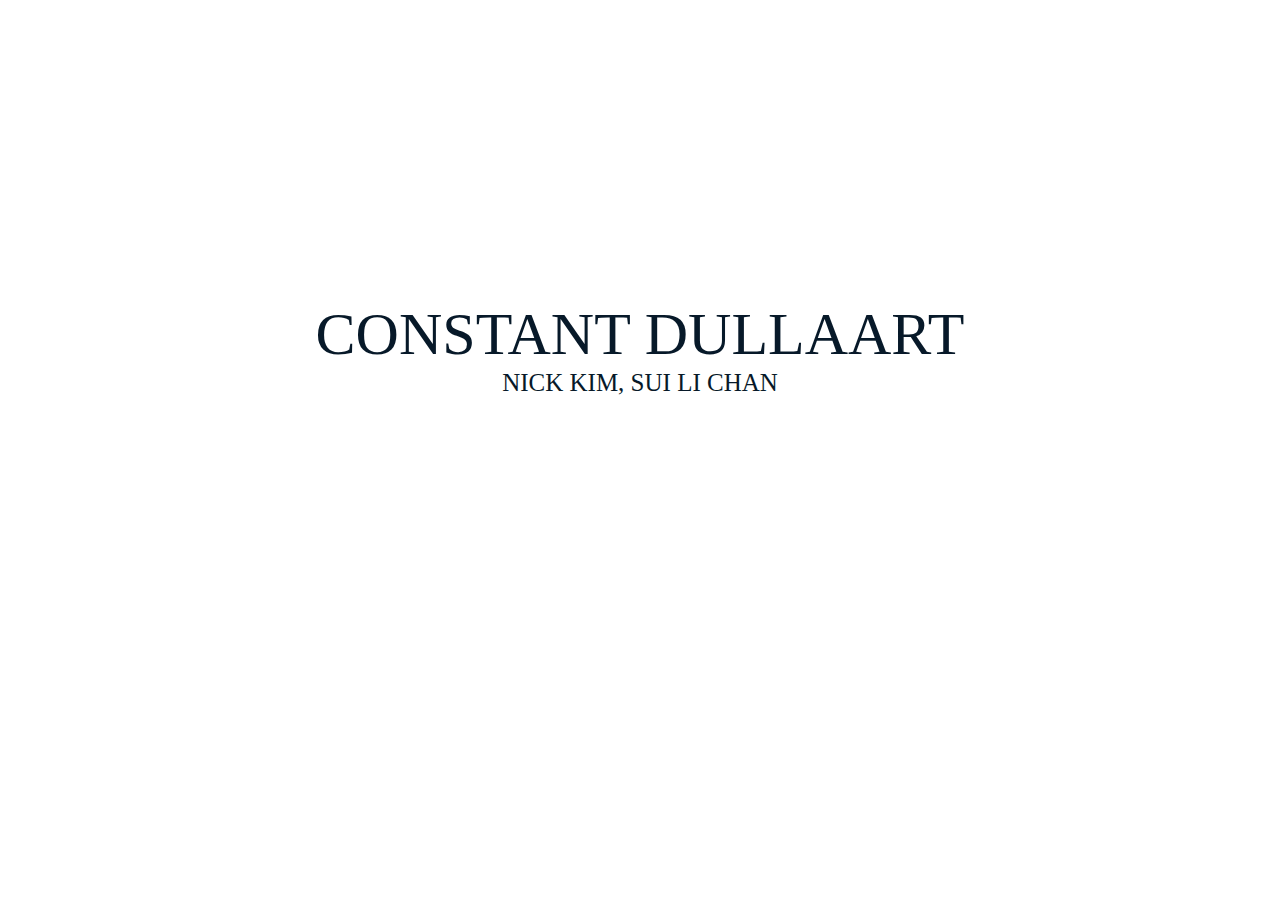
<file: title.html>
<!DOCTYPE html>

<html>
    <head>
        <link rel="stylesheet" type="text/css" href="/styles.css">
        <title>Cover/Title</title>
    </head>

    <body>
        <main>
            <span align="center" style="font-size: 60px; margin: 300px 0; display: block; color:#071929">CONSTANT DULLAART<br> <span>
            <span align="center" style="font-size: 25px; display: block; color: #071929"> NICK KIM, SUI LI CHAN </span>
        </main>
    </body>
</html>
</file>
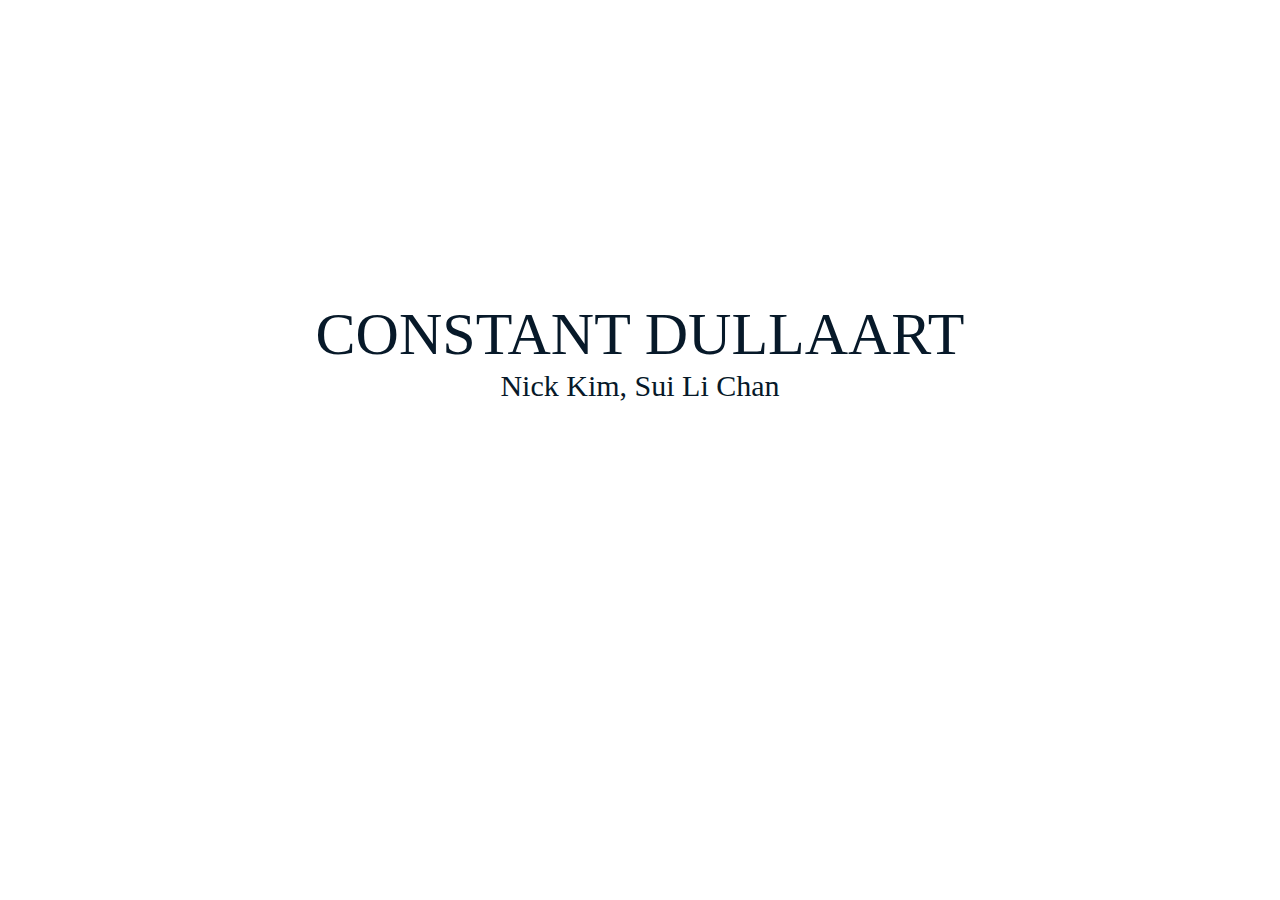
<file: title:cover.html>
<!DOCTYPE html>

<html>
    <head>
        <link rel="stylesheet" href="styles.css" type="text/css">
        <title>Cover/Title</title>
    </head>

    <body>
        <main>
            <span align="center" style="font-size: 60px; margin: 300px 0; display: block; color:#071929">CONSTANT DULLAART<br> <span>
            <span align="center" style="font-size: 30px; display: block; color: #071929"> Nick Kim, Sui Li Chan</span>
        </main>
    </body>
</html>
</file>
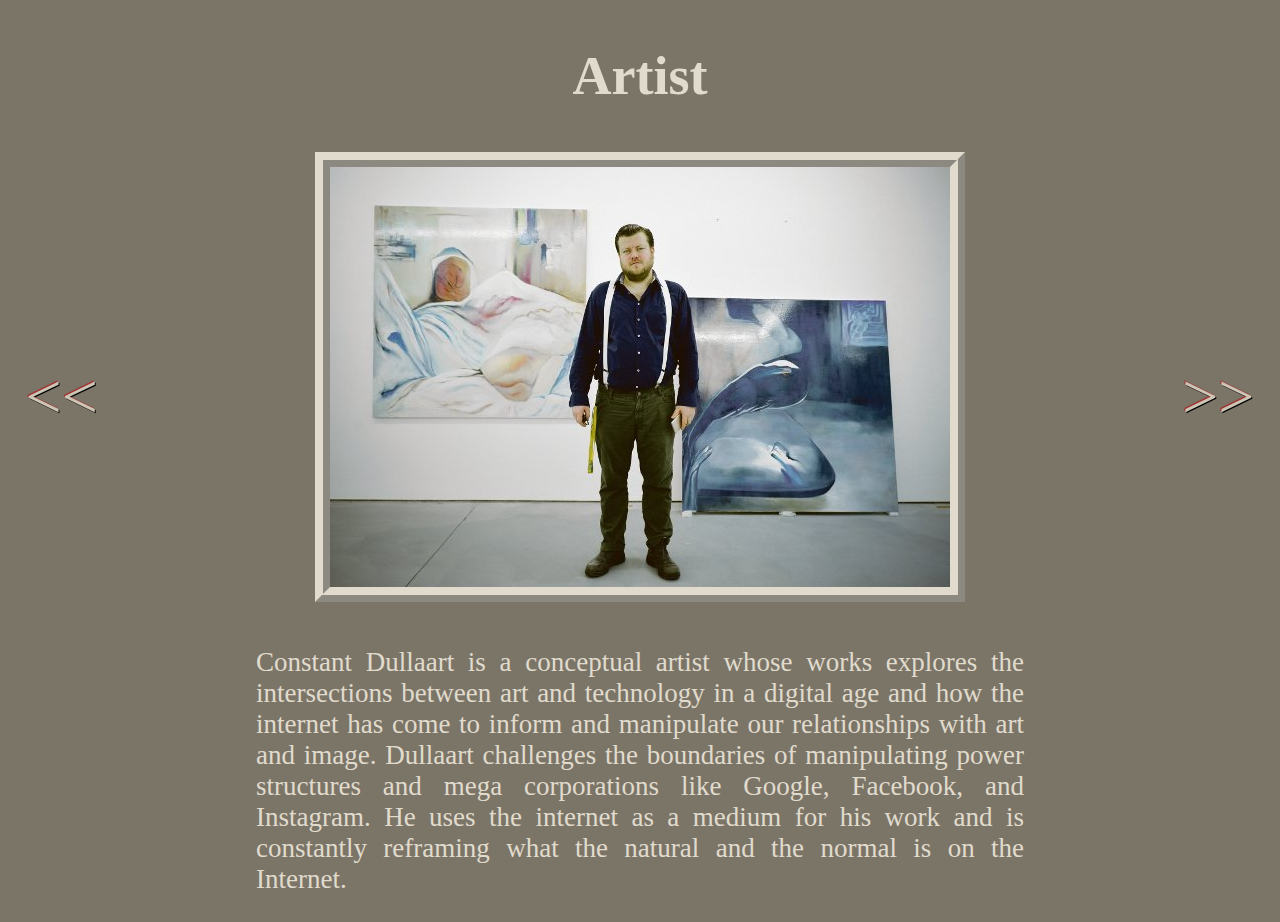
<file: slides/artist.html>
<!DOCTYPE html>
<html>
    <head>
        <link rel="stylesheet" type="text/css" href="styles.css">
        <title>Artist</title>
    </head>

    <body>

        <h1>Artist</h1>
        <img class="galleryimage" src = assets/Constant@KarolinaSpolniewski-EXB_1.jpg>

        <div class="paragraph">
            <p>Constant Dullaart is a conceptual artist whose works explores the intersections between art and technology in a digital age 
            and how the internet has come to inform and manipulate our relationships with art and image. Dullaart challenges the boundaries 
            of manipulating power structures and mega corporations like Google, Facebook, and Instagram. He uses the internet as a medium for 
            his work and is constantly reframing what the natural and the normal is on the Internet.</p>
        </div>

        <div class="backbutton">
            <a href="slides/wireframe.html"><<</a>
        </div>
        <div class="nextbutton">
            <a href="slides/projects.html">>></a>
        </div>
    </body>
</html>
</file>
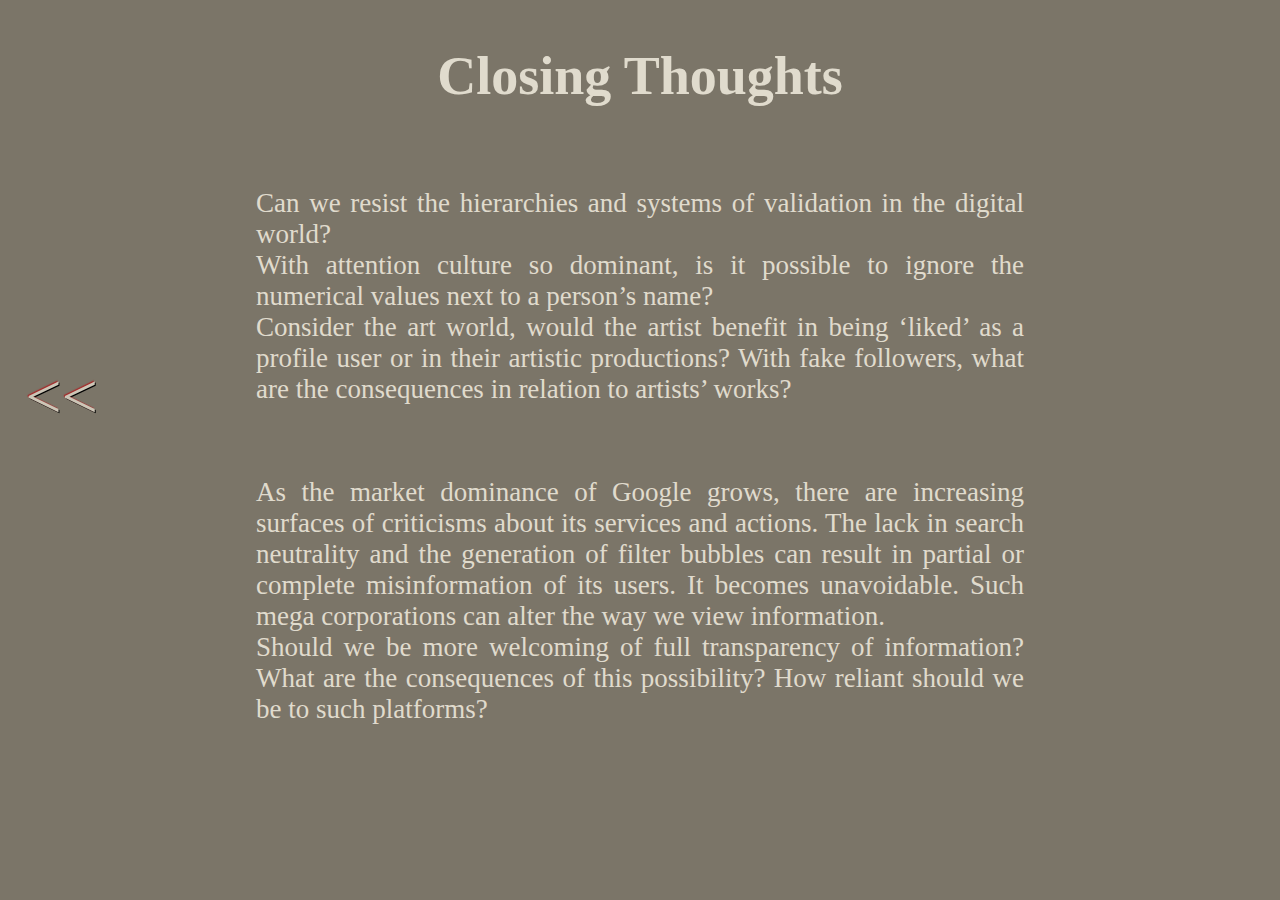
<file: slides/impressions.html>
<!DOCTYPE html>
<html>
    <head>
        <link rel="stylesheet" type="text/css" href="styles.css">
        <title>Questions</title>
    </head>

    <body>
        <h1>Closing Thoughts</h1>
        <div id="questions">
            <div>
                <div class="paragraph"><p>Can we resist the hierarchies and systems of validation in the digital world? <br>
                    With attention culture so dominant, is it possible to ignore the numerical values next to a person’s name? <br>
                    Consider the art world, would the artist benefit in being ‘liked’ as a profile user or in their artistic productions? With fake followers, what are the consequences in relation to artists’ works?
                    </p>
                </div>
            </div>
            <div>
                <div class="paragraph">
                    <p>
                        As the market dominance of Google grows, there are increasing surfaces of criticisms about its services and actions. 
                        The lack in search neutrality and the generation of filter bubbles can result in partial or complete misinformation of its users. It becomes unavoidable. 
                        Such mega corporations can alter the way we view information. <br>
                        Should we be more welcoming of full transparency of information? What are the consequences of this possibility? How reliant should we be to such platforms?</p>
                </div>
            </div>
        </div>

        <div class="backbutton">
            <a href="projects.html"><<</a>
        </div>
    </body>
</html>
</file>
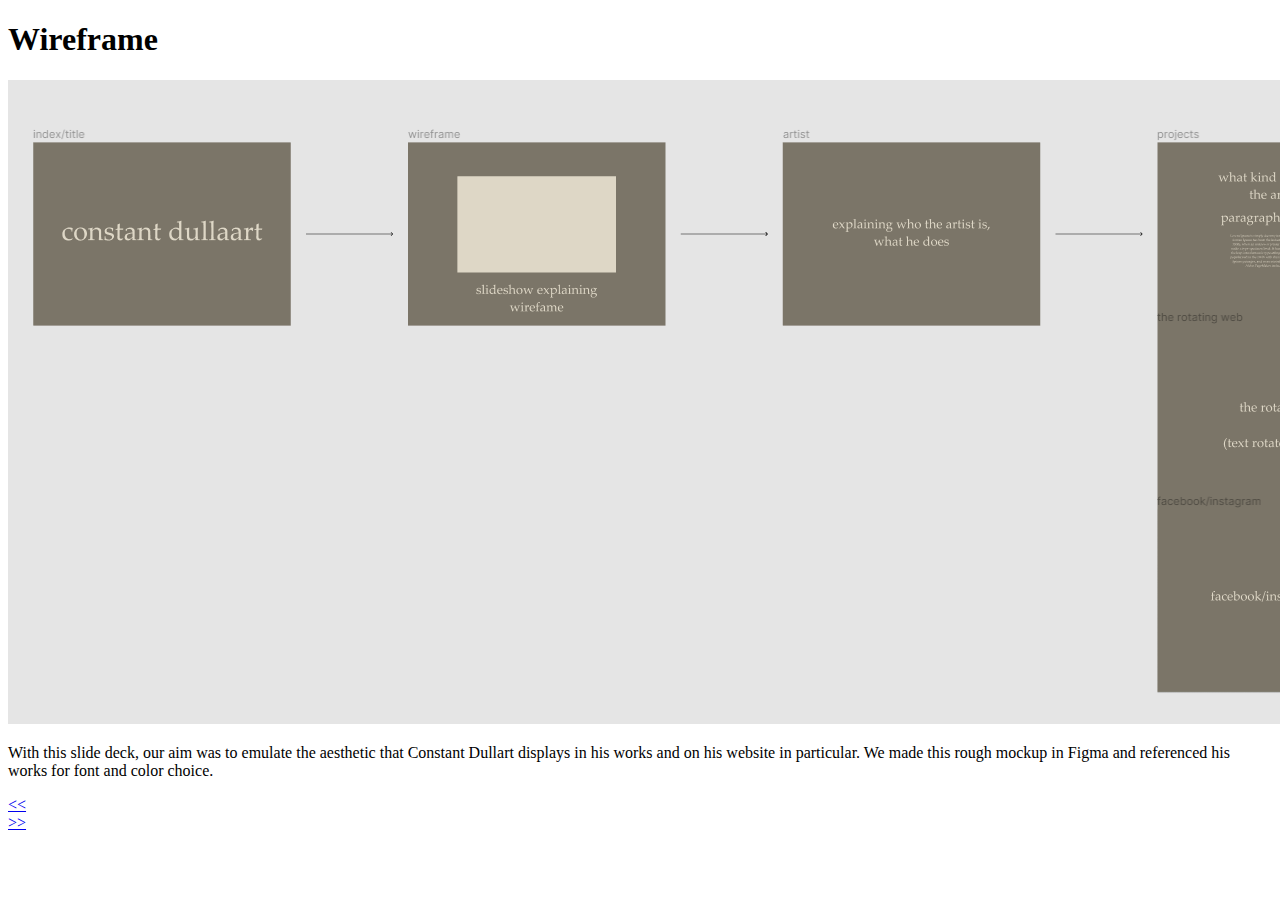
<file: slides/wireframe.html>
<!DOCTYPE html>
<html>
    <head>
        <link rel="stylesheet" type="text/css" href="/styles.css">
        <title>Wireframe</title>
    </head>

    <body>
        <h1>Wireframe</h1>
        <img class="galleryimage" src = /assets/wireframe.png>

        <div class="paragraph">
        <p>With this slide deck, our aim was to emulate the aesthetic that Constant Dullart displays in his works and on his website in 
            particular. We made this rough mockup in Figma and referenced his works for font and color choice. </p>
        </div>

        <div class="backbutton">
            <a href="/"><<</a>
        </div>
        <div class="nextbutton">
            <a href="/slides/artist.html">>></a>
        </div>
    </body>
</html>
</file>
<file: styles.css>

</file>
<file: slides/styles.css>
body {
  font-family: Palatino, "Palatino LT STD", "Palatino Linotype", "Book Antiqua", Georgia, serif;
  color: #e0dbcd;
  background-color: #7B7568;
}

a, a:link, a:visited {
  font-family: Palatino, "Palatino LT STD", "Palatino Linotype", "Book Antiqua", Georgia, serif;
  color: #ccc6b7;
  text-decoration: none;
  text-shadow: -1px -1px 1px brown, 1px 1px 0px #000;
}

a:hover, a:active {
  font-family: Palatino, "Palatino LT STD", "Palatino Linotype", "Book Antiqua", Georgia, serif;
  color:#ffffff;
  text-decoration: none;
  text-shadow: -1px -1px 1px grey, 1px 1px 0px #000;
}

h1 {
  font-family: Palatino, "Palatino LT STD", "Palatino Linotype", "Book Antiqua", Georgia, serif;
  color: #e0dbcd;
  text-align: center;
  margin-top: 5vh;
  font-size: 6vh;
}

h2 {
  font-family: Palatino, "Palatino LT STD", "Palatino Linotype", "Book Antiqua", Georgia, serif;
  color: #e0dbcd;
  font-size: 2vw;
}

.imghover {
    font-family: Palatino, "Palatino LT STD", "Palatino Linotype", "Book Antiqua", Georgia, serif;
    color: white;
    text-decoration: none;
    text-shadow: -1px -1px 1px grey, 1px 1px 0px #000;
  }

  .imghover a span {
      display:none;
      top: 0;
      right: 0;
      bottom: 0;
      left: 0;
      overflow: hidden;
      width: 100%;
      height:100%;
  }

  .imghover a:hover span {
    display:block;
    position: fixed;
    z-index:-1;
    opacity:60%;
  }
  
  .imghover:active span {
    display:block;
    position: fixed;
    z-index:-1;
    opacity:60%;
  }
  
  .imghover a:hover span img{
    position: fixed;
    top: 0;
    right: 0;
    bottom: 0;
    left: 0;
    overflow: hidden;
    width: 100%;
    opacity:60%;
  }
  
  .imghover a:active span img{
    position: fixed;
    top: 0;
    right: 0;
    bottom: 0;
    left: 0;
    overflow: hidden;
    width: 100%;
    opacity:60%;
  }

  .imghover a:hover span video{
    position: fixed;
    z-index:-1;
    top: 0;
    right: 0;
    bottom: 0;
    left: 0;
    min-width: 100%;
    min-height: 100%;
    opacity:50%;
  }

  .imghover a:active span video{
    position: fixed;
    z-index:-1;
    top: 0;
    right: 0;
    bottom: 0;
    left: 0;
    min-width: 100%;
    min-height: 100%;
    opacity:50%;
  }

.nextbutton {
  position: fixed;
  top: 40vh;
  right: 2vw;
  font-size: 5vw;
}

.backbutton {
  position: fixed;
  top: 40vh;
  left: 2vw;
  font-size: 5vw;
}

.galleryimage{  
  display: block;
  margin-left: auto;
  margin-right: auto;
  margin-top: 5vh;
  max-width: 60vw;
  border: 4mm ridge #e0dbcd;
}

.paragraph{
  display: block;
  text-align: justify;
  max-width: 60vw;
  margin-top: 5vh;
  margin-left: auto;
  margin-right: auto;
  font-size: 3vh;
}

.quote{
  display: block;
  text-align: center;
  max-width: 70vw;
  margin-top: 10vh;
  margin-left: auto;
  margin-right: auto;
  margin-bottom: 30vh;
  font-size: 4vh;
}

#name {
  font-size: 7vw;
  margin-top: 32vh;
  text-align: center;
}

#presenters {
  text-align: center;
  margin-top: -10vh;
  font-size: 2vw;
}

#secondbreak {
  margin-top: 100vh;
}

#questions { 
  display: flex;
  flex-direction: column;
}
</file>
